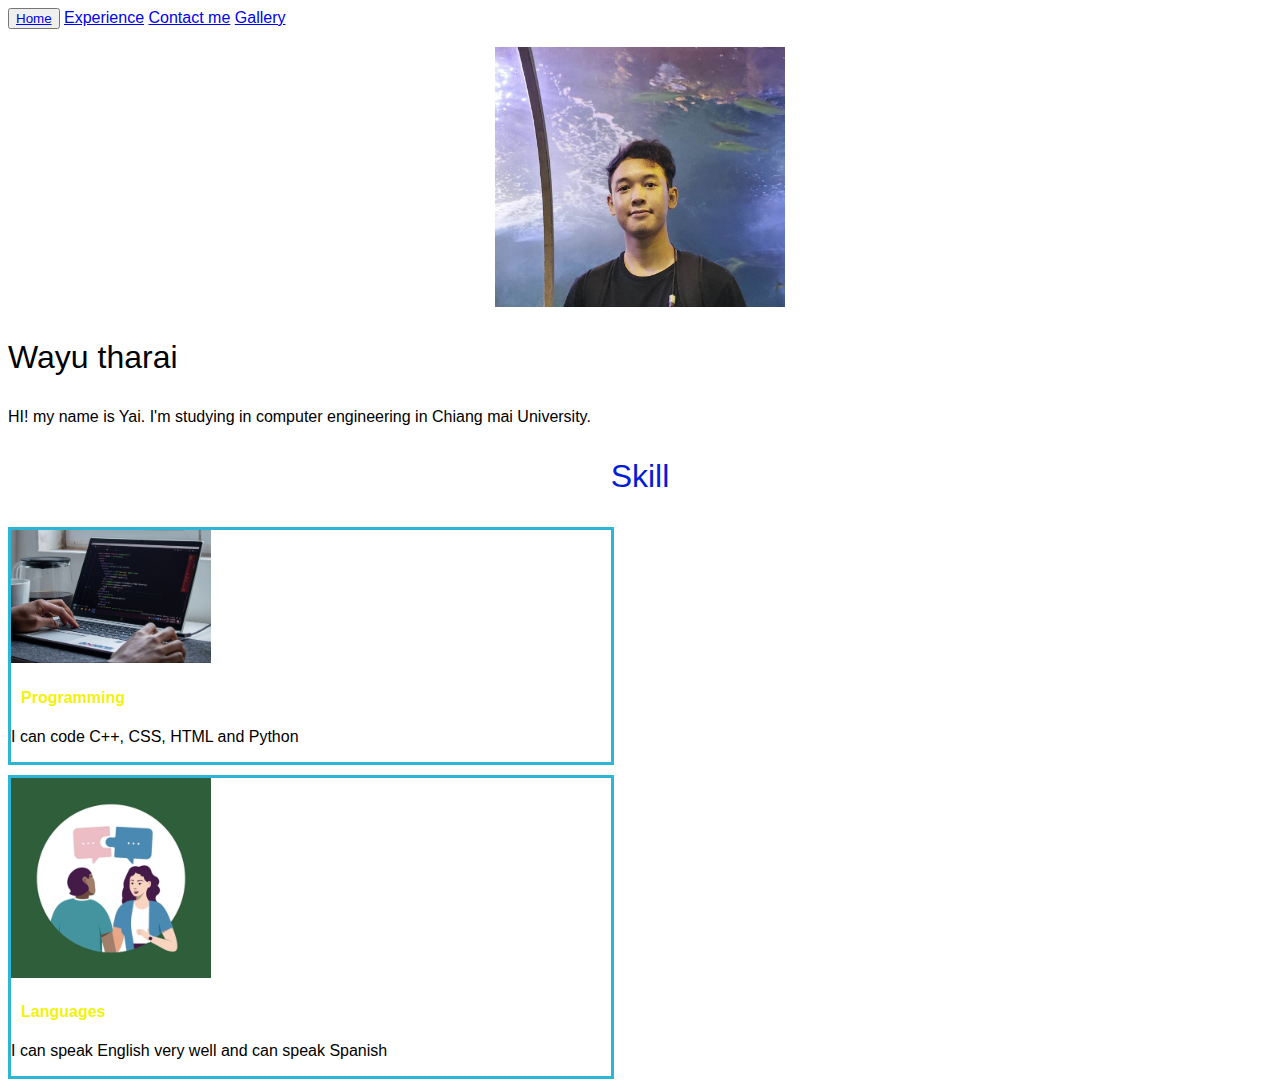
<file: index.html>
<!DOCTYPE html>
<html lang="en">
  <head>
    <meta charset="UTF-8" />
    <meta name="viewport" content="width=device-width, initial-scale=1.0" />
    <title>My Portfolio</title>
    <link rel="stylesheet" href="style.css" />
    <link
      href="https://cdn.jsdelivr.net/npm/bootstrap@5.0.2/dist/css/bootstrap.min.css"
      rel="stylesheet"
      integrity="sha384-EVSTQN3/azprG1Anm3QDgpJLIm9Nao0Yz1ztcQTwFspd3yD65VohhpuuCOmLASjC"
      crossorigin="anonymous"
    />
    <script
      src="https://cdn.jsdelivr.net/npm/bootstrap@5.0.2/dist/js/bootstrap.bundle.min.js"
      integrity="sha384-MrcW6ZMFYlzcLA8Nl+NtUVF0sA7MsXsP1UyJoMp4YLEuNSfAP+JcXn/tWtIaxVXM"
      crossorigin="anonymous"
    ></script>
  </head>
  <body>
    <div class="border border-dark btn-warning p-2 rounded-2 d-flex gap-3">
      <button class="btn-primary me-auto">
        <a href="index.html" class="text-white">Home</a>
      </button>

      <a href="experience.html" class="text-white">Experience</a>
      <a href="contact.html" class="text-white">Contact me</a>
      <a href="gallery.html" class="text-white">Gallery</a>
    </div>
    <br />
    <div class="d-flex gap-1">
      <img
        src="Picture/wayu.jpg"
        width="290px"
        height="260px"
        style="margin-left: auto; margin-right: auto; display: block"
        class="rounded-circle"
      />
      <div class="me-auto my-auto">
        <p class="text-primary fw-bold" style="font-size: 2rem">Wayu tharai</p>
        <p class="">
          HI! my name is Yai. I'm studying in computer engineering in Chiang mai
          University.
        </p>
      </div>
    </div>

    <p class="name fw-bold">Skill</p>
    <div class="border-skill p-3 d-flex mx-auto gap-2 rounded-3 btn-secondary">
      <img src="Picture/program.jpeg" alt="" width="200x" />
      <div>
        <h4 class="skill-header">Programming</h4>
        <p>I can code C++, CSS, HTML and Python</p>
      </div>
    </div>
    <div class="border-skill p-3 d-flex mx-auto gap-2 rounded-3 btn-secondary">
      <img src="Picture/commu.webp" width="200x" alt="" />
      <div>
        <h4 class="skill-header">Languages</h4>
        <p>I can speak English very well and can speak Spanish <br /></p>
      </div>
    </div>
  </body>
</html>
</file>
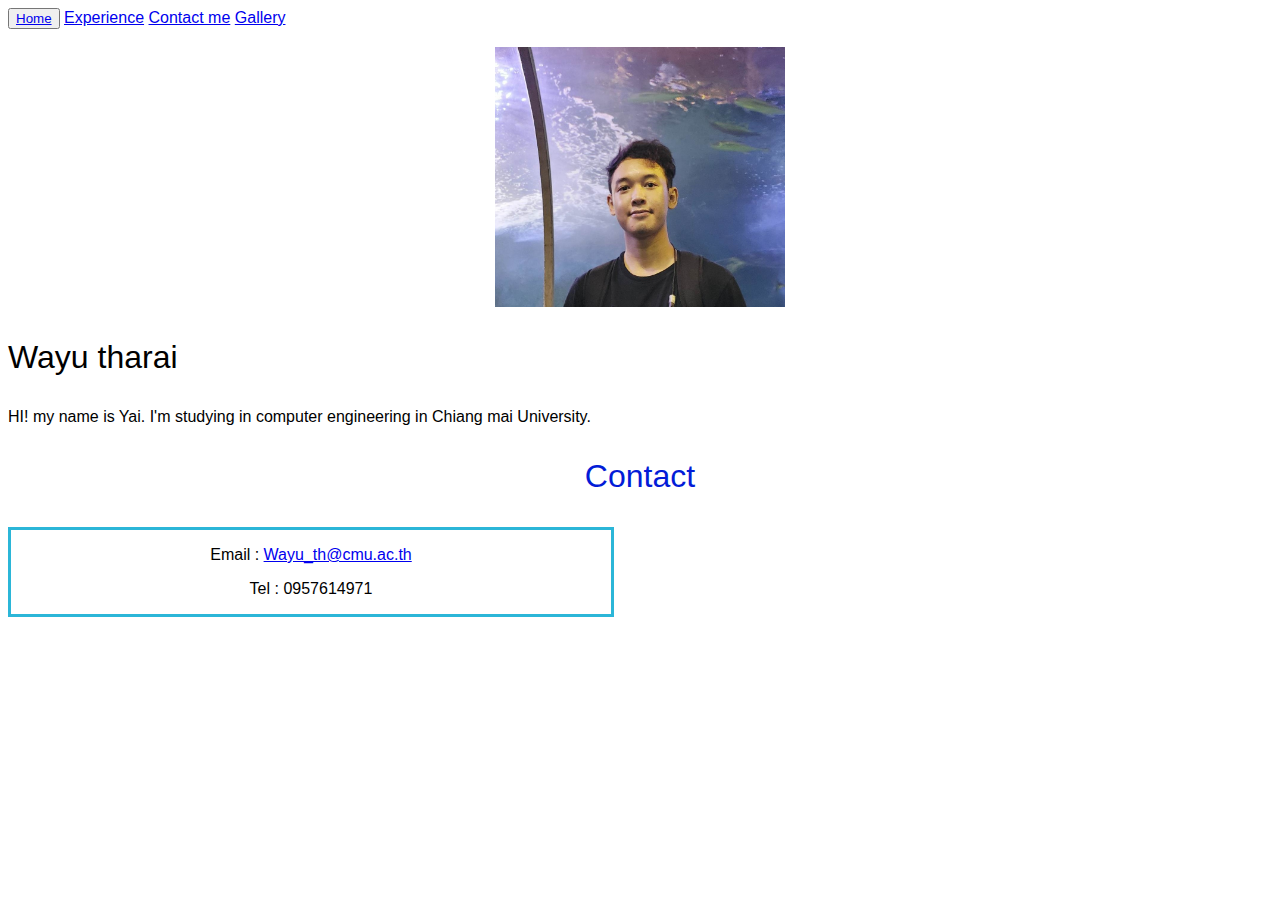
<file: contact.html>
<!DOCTYPE html>
<html lang="en">
  <head>
    <meta charset="UTF-8" />
    <meta name="viewport" content="width=device-width, initial-scale=1.0" />
    <title>My Portfolio</title>
    <link rel="stylesheet" href="style.css" />
    <link
      href="https://cdn.jsdelivr.net/npm/bootstrap@5.0.2/dist/css/bootstrap.min.css"
      rel="stylesheet"
      integrity="sha384-EVSTQN3/azprG1Anm3QDgpJLIm9Nao0Yz1ztcQTwFspd3yD65VohhpuuCOmLASjC"
      crossorigin="anonymous"
    />
    <script
      src="https://cdn.jsdelivr.net/npm/bootstrap@5.0.2/dist/js/bootstrap.bundle.min.js"
      integrity="sha384-MrcW6ZMFYlzcLA8Nl+NtUVF0sA7MsXsP1UyJoMp4YLEuNSfAP+JcXn/tWtIaxVXM"
      crossorigin="anonymous"
    ></script>
  </head>
  <div class="border border-dark btn-warning p-2 rounded-2 d-flex gap-3">
    <button class="btn-primary me-auto">
      <a href="index.html" class="text-white">Home</a>
    </button>

    <a href="experience.html" class="text-white">Experience</a>
    <a href="contact.html" class="text-white">Contact me</a>
    <a href="gallery.html" class="text-white">Gallery</a>
  </div>
  <br />
  <div class="d-flex gap-1">
    <img
      src="Picture/wayu.jpg"
      width="290px"
      height="260px"
      style="margin-left: auto; margin-right: auto; display: block"
      class="rounded-circle"
    />
    <div class="me-auto my-auto">
      <p class="text-primary fw-bold" style="font-size: 2rem">Wayu tharai</p>
      <p class="">
        HI! my name is Yai. I'm studying in computer engineering in Chiang mai
        University.
      </p>
    </div>
  </div>
    <p class="name fw-bold">Contact</p>
    <div class="border-skill p-3  mx-auto gap-2 rounded-3 center">
      <p>
        Email :
        <a href="mailto:wayu_th@cmu.ac.th?subject=subject text"
          >Wayu_th@cmu.ac.th</a
        >
      </p>
      <p>Tel : 0957614971</p>
    </div>
  </body>
</html>
</file>
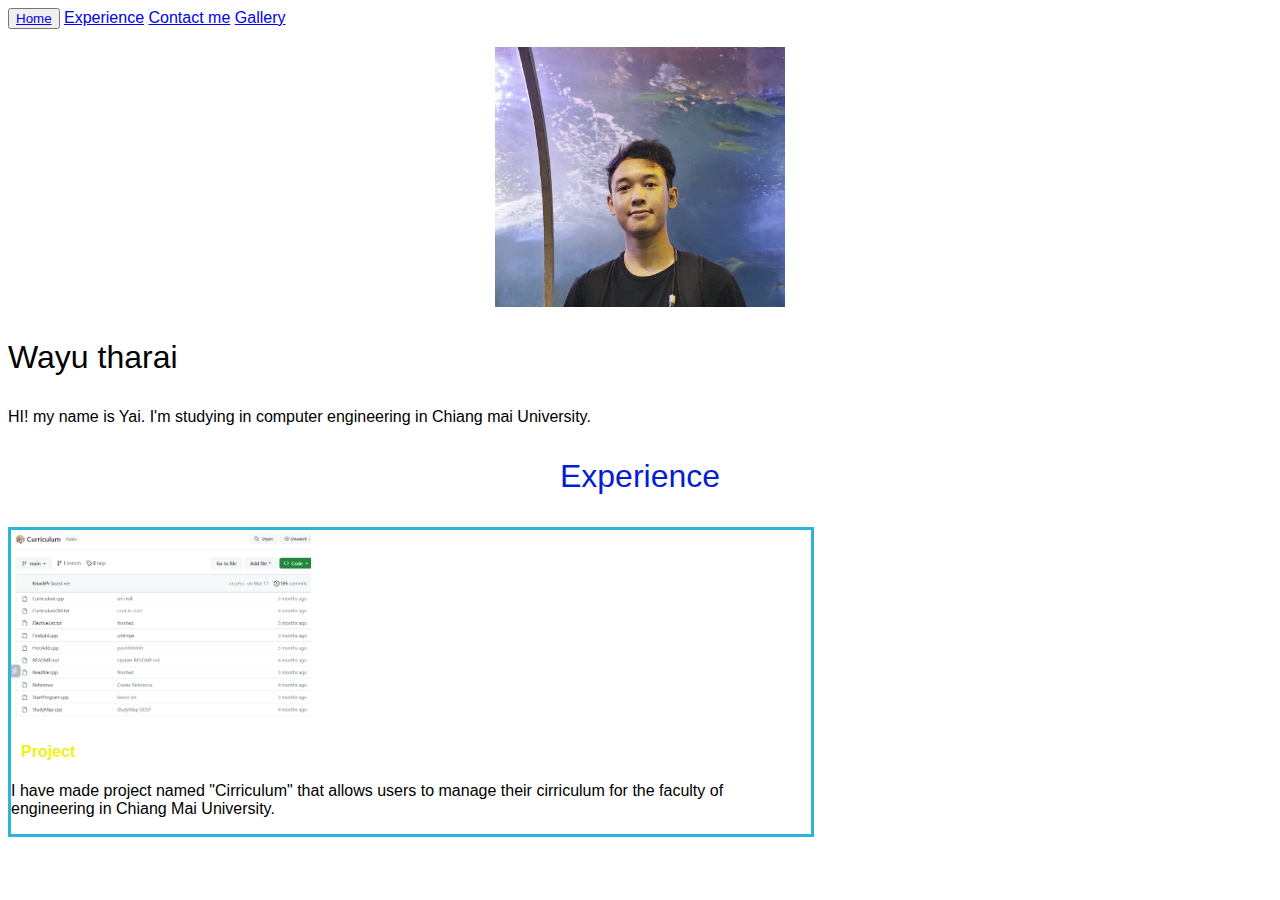
<file: experience.html>
<!DOCTYPE html>
<html lang="en">
  <head>
    <meta charset="UTF-8" />
    <meta name="viewport" content="width=device-width, initial-scale=1.0" />
    <title>My Portfolio</title>
    <link rel="stylesheet" href="style.css" />
    <link
      href="https://cdn.jsdelivr.net/npm/bootstrap@5.0.2/dist/css/bootstrap.min.css"
      rel="stylesheet"
      integrity="sha384-EVSTQN3/azprG1Anm3QDgpJLIm9Nao0Yz1ztcQTwFspd3yD65VohhpuuCOmLASjC"
      crossorigin="anonymous"
    />
    <script
      src="https://cdn.jsdelivr.net/npm/bootstrap@5.0.2/dist/js/bootstrap.bundle.min.js"
      integrity="sha384-MrcW6ZMFYlzcLA8Nl+NtUVF0sA7MsXsP1UyJoMp4YLEuNSfAP+JcXn/tWtIaxVXM"
      crossorigin="anonymous"
    ></script>
  </head>
  <body>
    <div class="border border-dark btn-warning p-2 rounded-2 d-flex gap-3">
      <button class="btn-primary me-auto">
        <a href="index.html" class="text-white">Home</a>
      </button>

      <a href="experience.html" class="text-white">Experience</a>
      <a href="contact.html" class="text-white">Contact me</a>
      <a href="gallery.html" class="text-white">Gallery</a>
    </div>
    <br />
    <div class="d-flex gap-1">
      <img
        src="Picture/wayu.jpg"
        width="290px"
        height="260px"
        style="margin-left: auto; margin-right: auto; display: block"
        class="rounded-circle"
      />
      <div class="me-auto my-auto">
        <p class="text-primary fw-bold" style="font-size: 2rem">Wayu tharai</p>
        <p class="">
          HI! my name is Yai. I'm studying in computer engineering in Chiang mai
          University.
        </p>
      </div>
    </div>
    <p class="name fw-bold">Experience</p>
    <div class="border-ex p-3 d-flex mx-auto gap-2 rounded-3 btn-secondary">
      <img src="Picture/project.png" width="300px" />
      <div>
        <h4 class="skill-header">Project</h4>
        <p>
          I have made project named "Cirriculum" that allows users to manage
          their cirriculum for the faculty of engineering in Chiang Mai
          University.
        </p>
      </div>
    </div>
  </body>
</html>
</file>
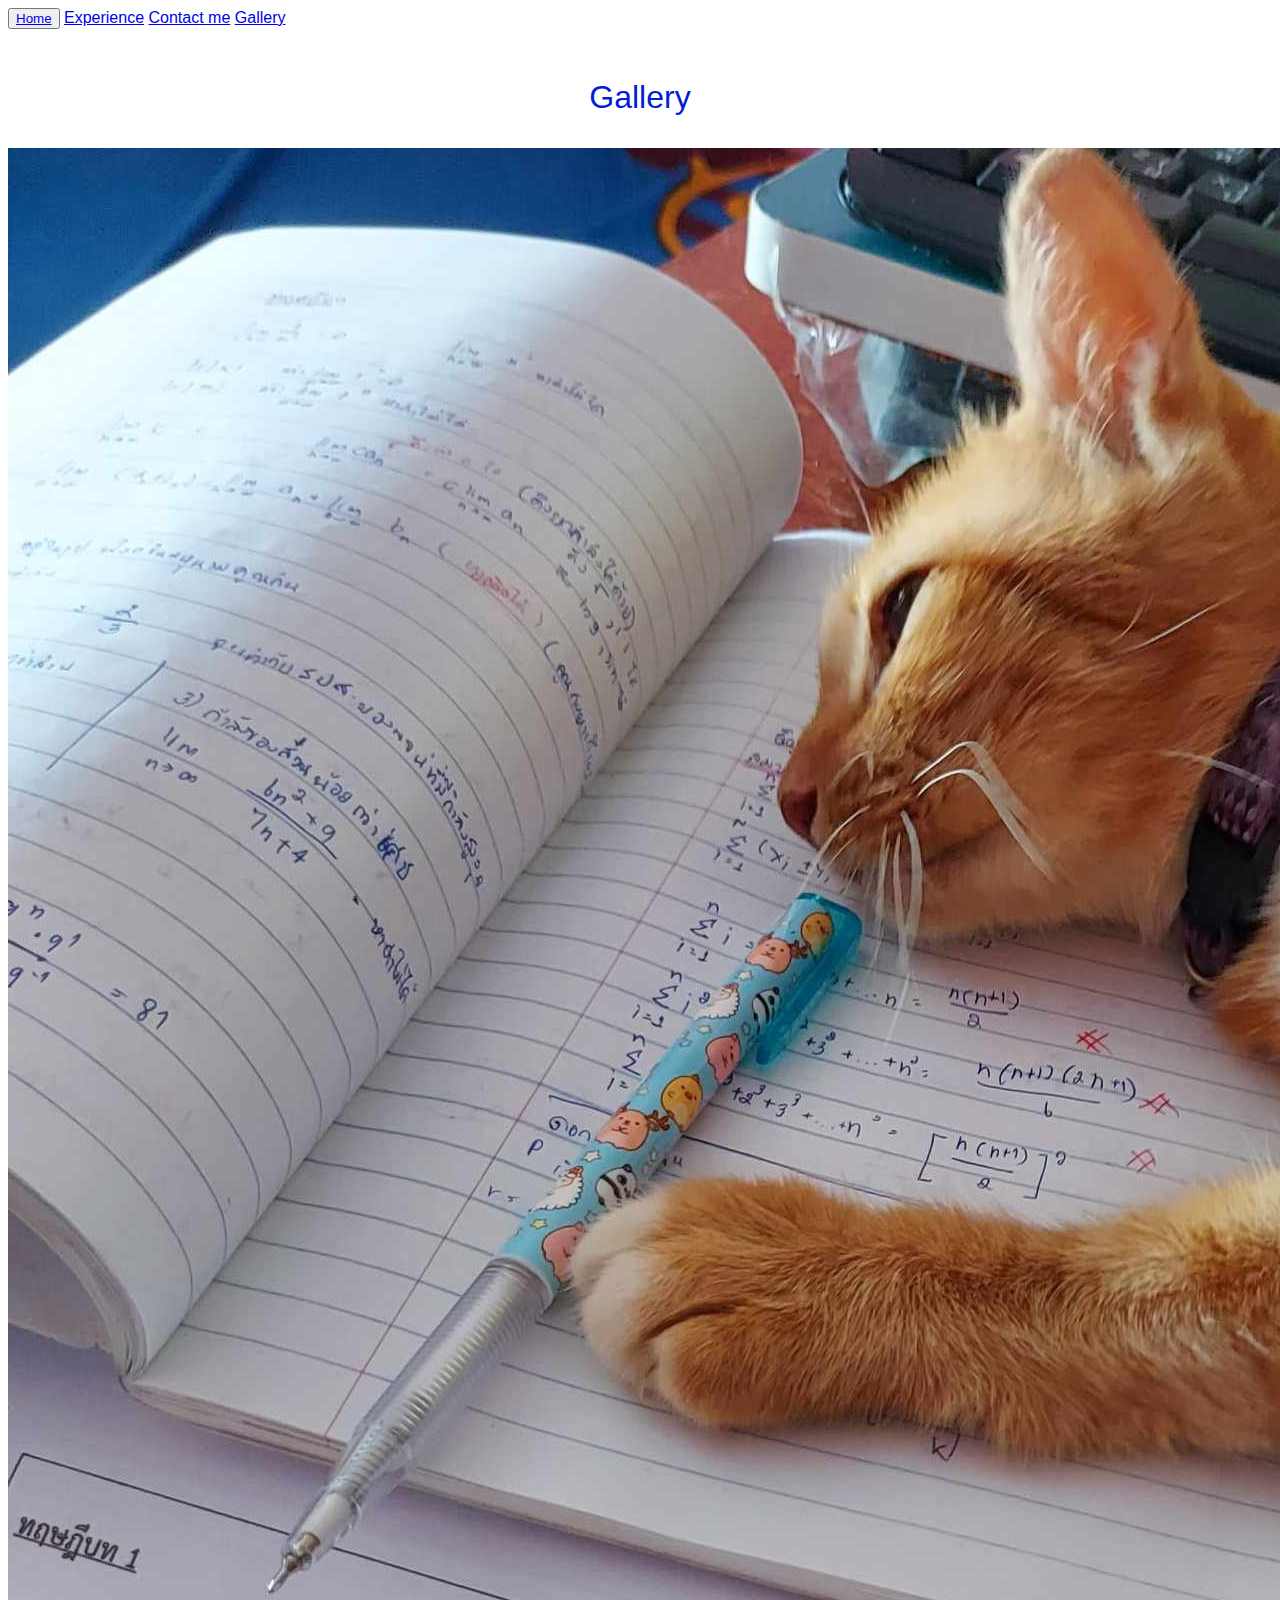
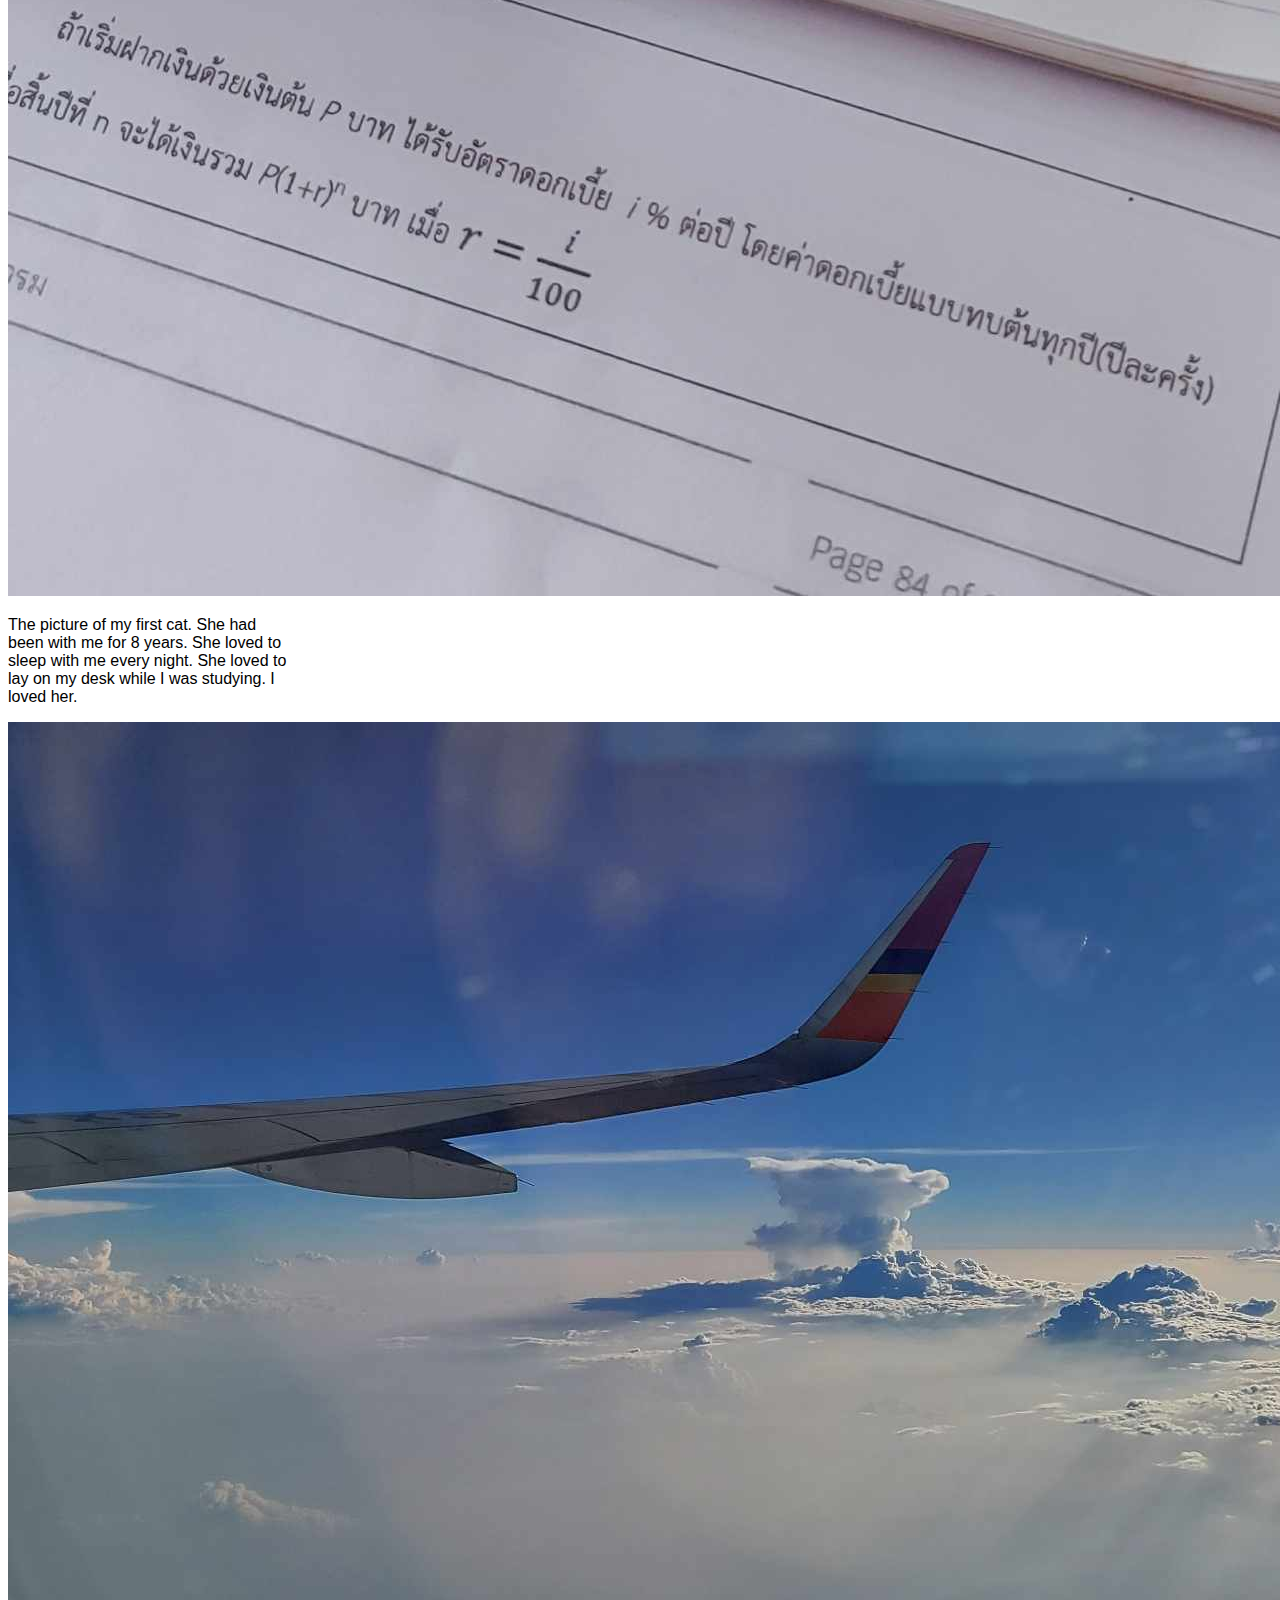
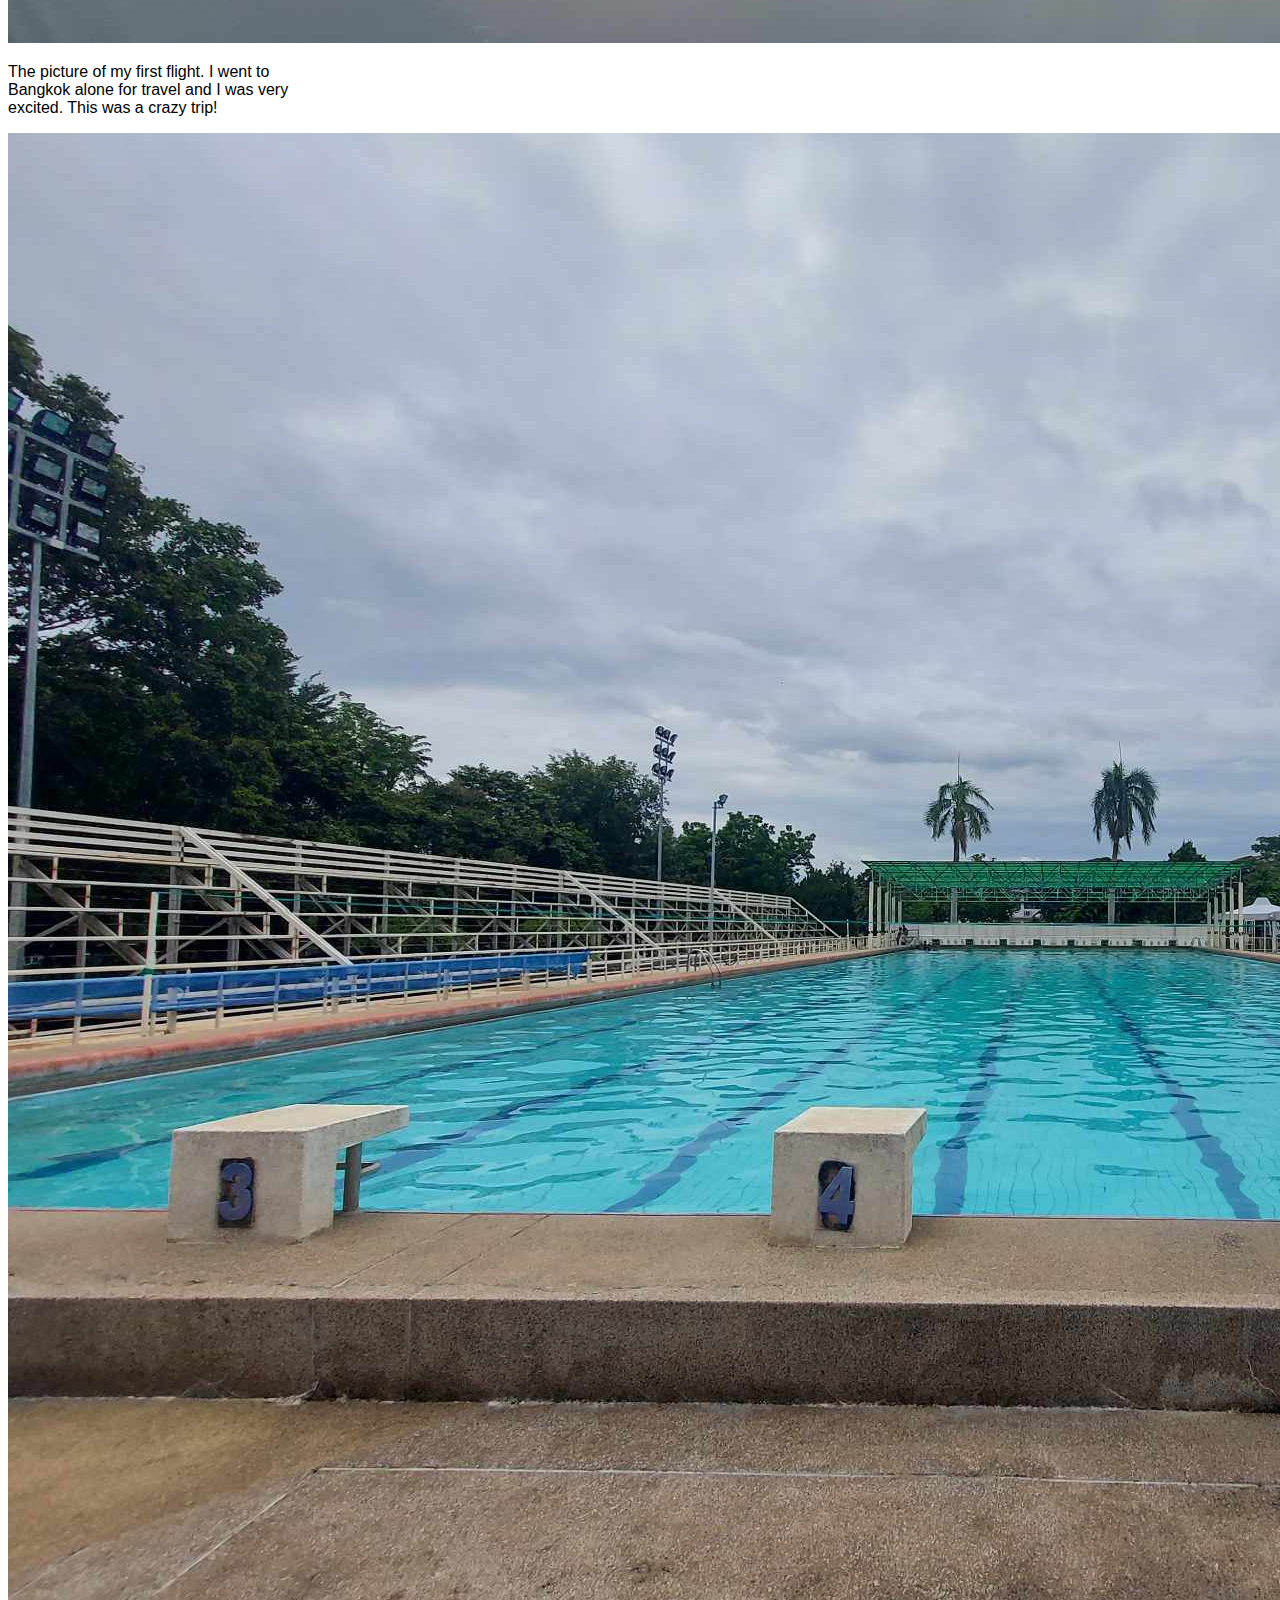
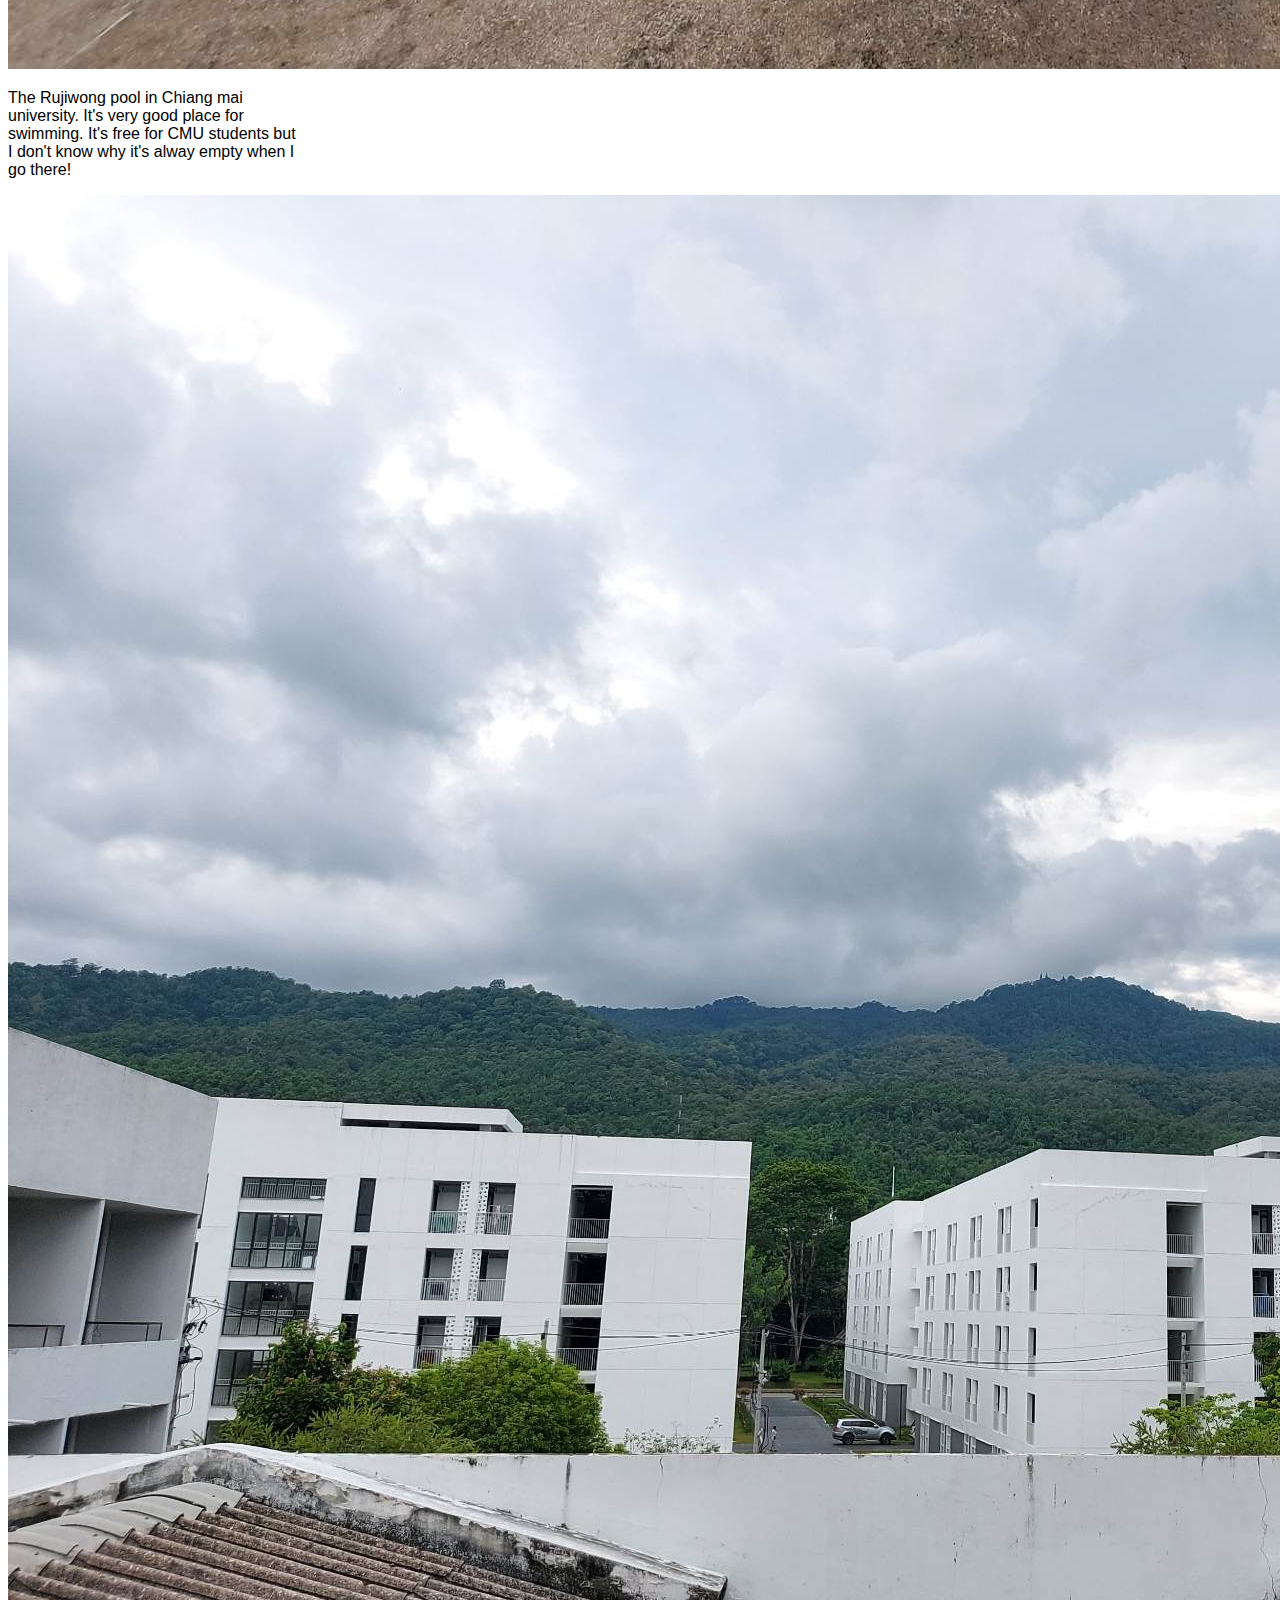
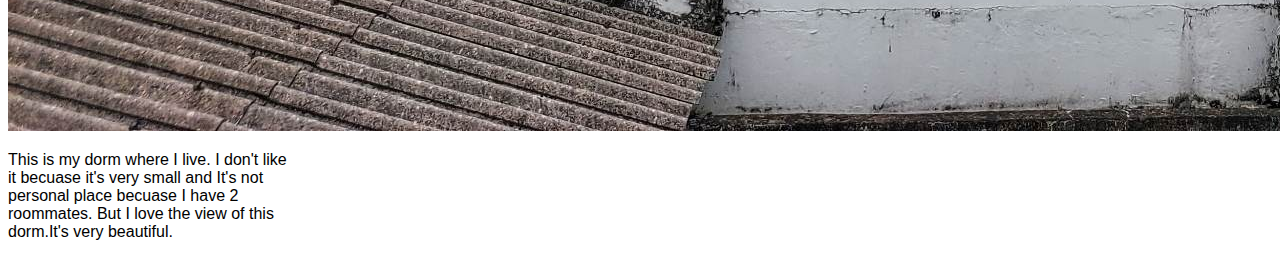
<file: gallery.html>
<!DOCTYPE html>
<html lang="en">
  <head>
    <meta charset="UTF-8" />
    <meta name="viewport" content="width=device-width, initial-scale=1.0" />
    <title>My Portfolio</title>
    <link rel="stylesheet" href="style.css" />
    <link
      href="https://cdn.jsdelivr.net/npm/bootstrap@5.0.2/dist/css/bootstrap.min.css"
      rel="stylesheet"
      integrity="sha384-EVSTQN3/azprG1Anm3QDgpJLIm9Nao0Yz1ztcQTwFspd3yD65VohhpuuCOmLASjC"
      crossorigin="anonymous"
    />
    <script
      src="https://cdn.jsdelivr.net/npm/bootstrap@5.0.2/dist/js/bootstrap.bundle.min.js"
      integrity="sha384-MrcW6ZMFYlzcLA8Nl+NtUVF0sA7MsXsP1UyJoMp4YLEuNSfAP+JcXn/tWtIaxVXM"
      crossorigin="anonymous"
    ></script>
  </head>
  <body>
    <div class="border border-dark btn-warning p-2 rounded-2 d-flex gap-3">
      <button class="btn-primary me-auto">
        <a href="index.html" class="text-white">Home</a>
      </button>

      <a href="experience.html" class="text-white">Experience</a>
      <a href="contact.html" class="text-white">Contact me</a>
      <a href="gallery.html" class="text-white">Gallery</a>
    </div>
    <br />
    <p class="name fw-bold">Gallery</p>
    <div class="flex-wrap d-flex gap-4 ms-4">
      <div class="card" style="width: 18rem">
        <img src="Picture/cat.jpg" class="card-img-top" alt="..." />
        <div class="card-body">
          <p class="card-text">
            The picture of my first cat. She had been with me for 8 years. She
            loved to sleep with me every night. She loved to lay on my desk
            while I was studying. I loved her.
          </p>
        </div>
      </div>
      <div class="card" style="width: 18rem">
        <img src="Picture/firstflight.jpg" class="card-img-top" alt="..." />
        <div class="card-body">
          <p class="card-text">
            The picture of my first flight. I went to Bangkok alone for travel
            and I was very excited. This was a crazy trip!
          </p>
        </div>
      </div>
      <div class="card" style="width: 18rem">
        <img src="Picture/pool.jpg" class="card-img-top" alt="..." />
        <div class="card-body">
          <p class="card-text">
            The Rujiwong pool in Chiang mai university. It's very good place for
            swimming. It's free for CMU students but I don't know why it's alway
            empty when I go there!
          </p>
        </div>
      </div>
      <div class="card" style="width: 18rem">
        <img src="Picture/dorm.jpg" class="card-img-top" alt="..." />
        <div class="card-body">
          <p class="card-text">
            This is my dorm where I live. I don't like it becuase it's very
            small and It's not personal place becuase I have 2 roommates. But I
            love the view of this dorm.It's very beautiful.
          </p>
        </div>
      </div>
    </div>
  </body>
</html>
</file>
<file: style.css>
body {
  font-family: "Gill Sans", "Gill Sans MT", Calibri, "Trebuchet MS", sans-serif;
}
h2 {
  text-align: center;
  text-decoration: underline;
  color: darkblue;
}

.skill-header {
  text-align: left;
  color: rgb(242, 242, 10);
  margin-left: 10px;
}

.border-skill {
  border: solid rgb(43, 182, 216);
  width: 600px;
  margin-bottom: 10px;
}
.border-ex {
  border: solid rgb(43, 182, 216);
  width: 800px;
  margin-bottom: 10px;
}

.center {
  text-align: center;
}

.name {
  text-align: center;
  font-size: 2rem;
  color: rgb(3, 28, 215);
}
</file>
